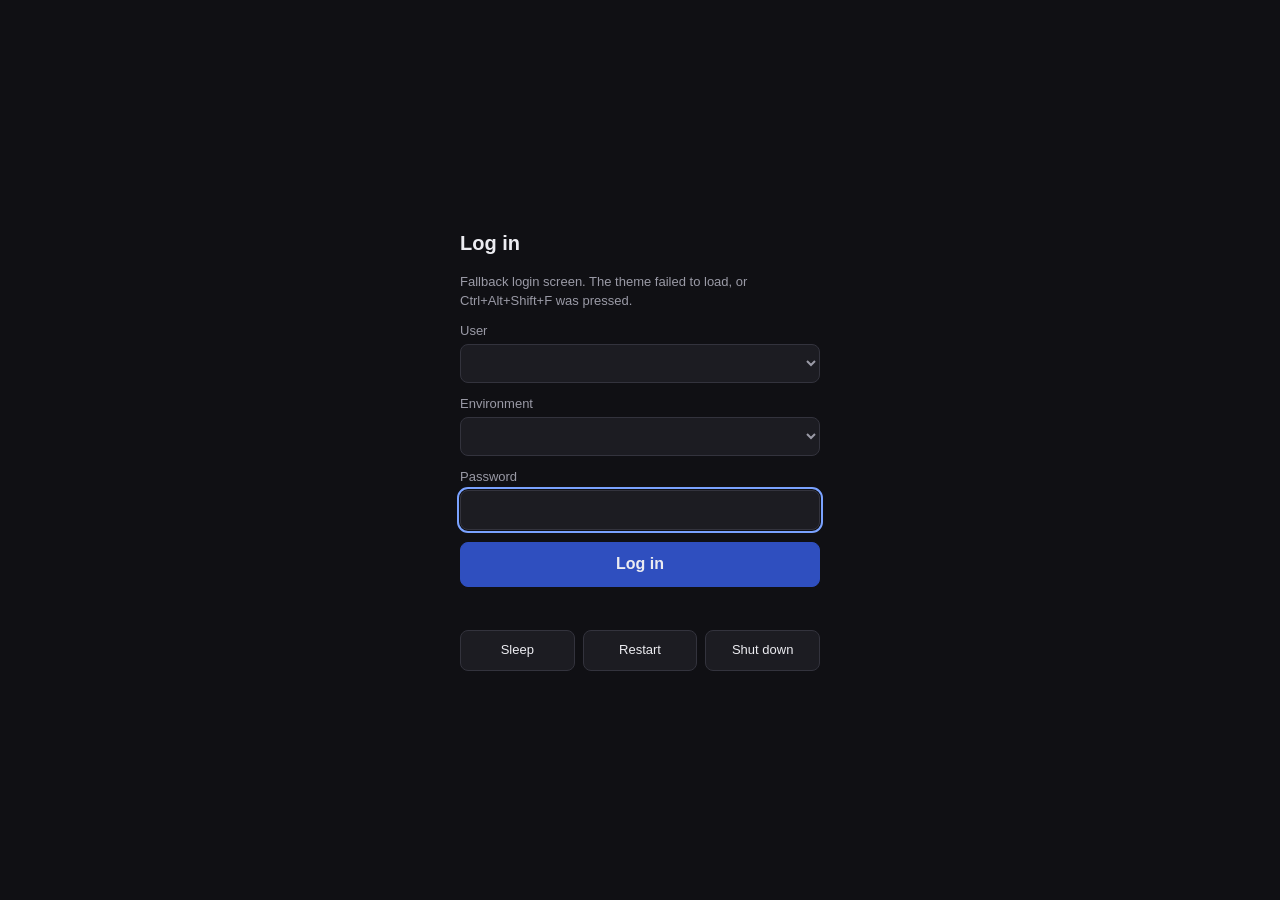
<file: greeter/fallback/index.html>
<!doctype html>
<html lang="en">
<head>
<meta charset="utf-8">
<title>canvasgreet: fallback</title>
<style>
  :root { color-scheme: dark; font: 16px/1.4 "Adwaita Sans", "Open Sans", "Noto Sans CJK JP", sans-serif; }
  html, body { margin: 0; height: 100%; background: #101014; color: #ececf1; }
  body { display: grid; place-items: center; }
  form { width: min(360px, 90vw); display: grid; gap: 12px; }
  h1 { font-size: 20px; font-weight: 600; margin: 0 0 4px; }
  p { margin: 0; color: #9a9aa6; font-size: 13px; }
  label { display: grid; gap: 4px; font-size: 13px; color: #9a9aa6; }
  input, select, button { font: inherit; color: inherit; background: #1c1c22; border: 1px solid #33333d; border-radius: 8px; padding: 10px 12px; }
  input:focus, select:focus, button:focus { outline: 2px solid #7aa2ff; outline-offset: 1px; }
  button[type=submit] { background: #2f4fbf; border-color: #2f4fbf; font-weight: 600; }
  .row { display: flex; gap: 8px; } .row button { flex: 1; font-size: 13px; }
  #msg { min-height: 1.4em; color: #ff9a9a; font-size: 14px; }
</style>
</head>
<body>
<form id="f" autocomplete="off">
  <h1>Log in</h1>
  <p>Fallback login screen. The theme failed to load, or Ctrl+Alt+Shift+F was pressed.</p>
  <label>User <select id="user"></select></label>
  <label>Environment <select id="session"></select></label>
  <label>Password <input id="pw" type="password" autofocus></label>
  <button type="submit">Log in</button>
  <div id="msg" role="status"></div>
  <div class="row">
    <button type="button" data-a="suspend">Sleep</button>
    <button type="button" data-a="reboot">Restart</button>
    <button type="button" data-a="poweroff">Shut down</button>
  </div>
</form>
<script>
(async () => {
  const g = await window.greeterReady;
  const $ = (id) => document.getElementById(id);
  const users = await g.users(), sessions = await g.sessions();
  for (const u of users) $("user").add(new Option(u.realName + " (" + u.name + ")", u.name, false, u.name === g.info.preferredUser));
  for (const s of sessions) $("session").add(new Option(s.name, s.id, false, s.id === g.info.preferredSession));
  let prompt = null;
  g.on("prompt", (p) => { prompt = p; $("msg").textContent = p.message; $("pw").value = ""; $("pw").focus(); });
  g.on("message", (m) => { $("msg").textContent = m.message; });
  $("f").addEventListener("submit", async (e) => {
    e.preventDefault();
    if (prompt) { prompt = null; g.respond($("pw").value); $("pw").value = ""; return; }
    $("msg").textContent = "…";
    const r = await g.login($("user").value, $("pw").value, $("session").value);
    $("msg").textContent = r.ok ? (g.info.demo ? "Demo: login OK" : "Starting…") : r.error;
    if (!r.ok) { $("pw").value = ""; $("pw").focus(); }
  });
  document.querySelectorAll("[data-a]").forEach((b) => b.addEventListener("click", async () => {
    const r = await g.power(b.dataset.a);
    if (!r.ok) $("msg").textContent = r.error;
    else if (r.demo) $("msg").textContent = "Demo: would " + b.dataset.a;
  }));
})();
</script>
</body>
</html>
</file>
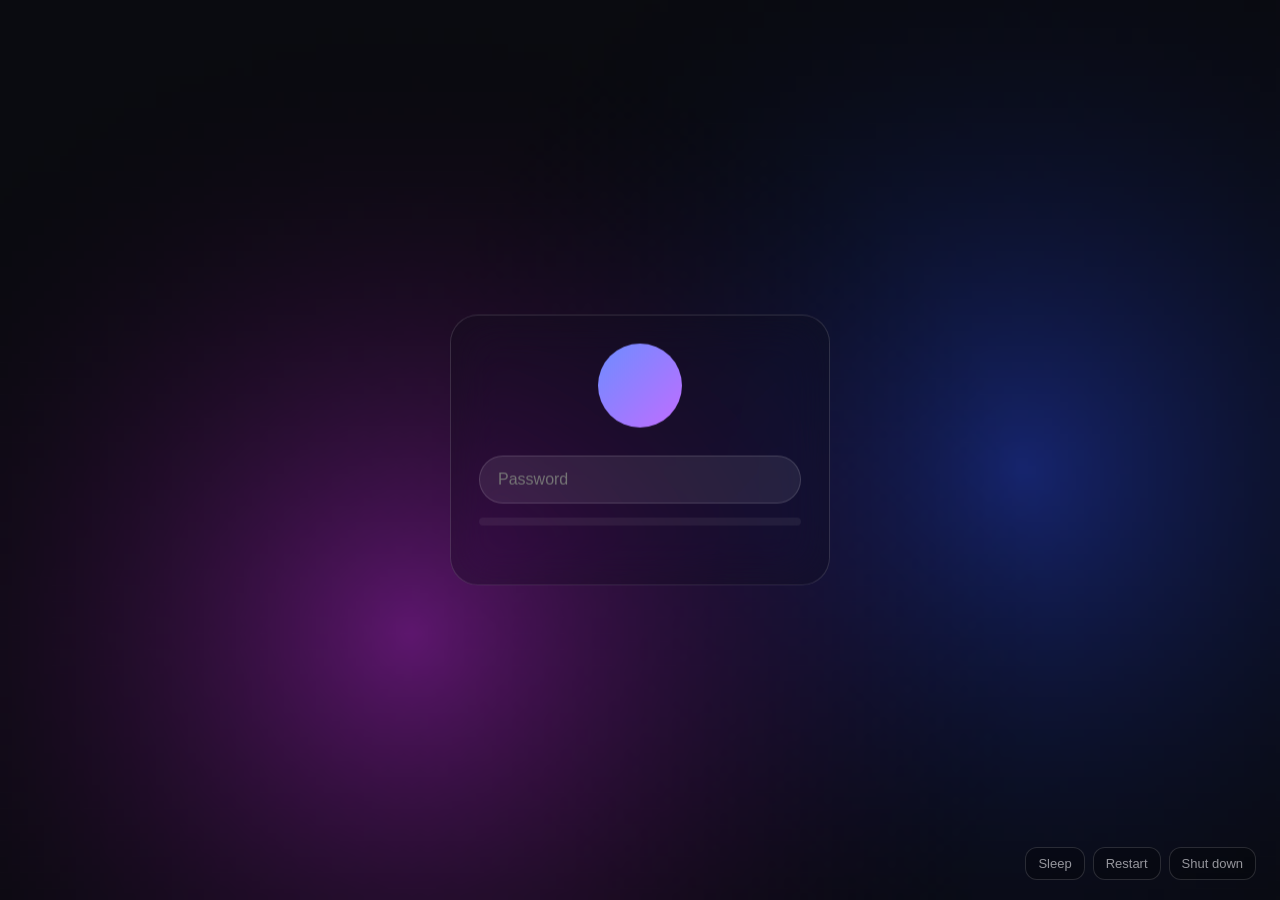
<file: greeter/themes/blank/index.html>
<!doctype html>
<!--
  canvasgreet "blank" theme: a starting point for your own login screen.

  This is an ordinary web page. Edit it freely, add files next to it (CSS, JS, images,
  fonts, audio, a whole Vite/Svelte/React build...). Everything in this folder is served
  at greeter://theme/, so relative links like "style.css" or "img/bg.jpg" just work.

  Preview while you edit (reloads on every save):
      canvasgreet --demo --theme blank          (F12 = devtools, password = "demo")
  Use it at the login screen:
      canvasgreet --use blank

  Rules of the road
  - No network by default: the login screen can't load remote fonts, scripts or images
    (so no theme can ever send a password anywhere). Put assets in this folder instead.
    It can be allowed with allow_network = true in /etc/canvasgreet/config.toml.
  - The greeter can't read your home folder; copy images/audio into this folder.
  - Performance on an iGPU: live `backdrop-filter: blur()` is fine on small cards, but
    avoid it (and CSS `filter`) on full-screen layers that change every frame. A canvas
    drawn at low resolution and stretched by CSS gives a blurred look for free (below).
    Put anything animated full-screen on its own layer with `will-change: transform`.

  The API (see bridge.js for the full list):
      const greeter = await window.greeterReady;
      greeter.info                      { hostname, demo, preferredUser, preferredSession, options, ... }
      await greeter.users()             [{ name, realName, avatar }]
      await greeter.sessions()          [{ id, name, comment }]   <- "environments": COSMIC, Hyprland...
      await greeter.login(user, password, sessionId)   -> { ok } or { ok: false, error }
      await greeter.power("poweroff" | "reboot" | "suspend")
-->
<html lang="en">
<head>
<meta charset="utf-8">
<title>Blank canvas</title>
<style>
  :root {
    --fg: #f4f4f8;
    --muted: rgb(244 244 248 / 0.6);
    --line: rgb(255 255 255 / 0.14);
    --accent: #8fb0ff;
    font-family: "Rubik", "Adwaita Sans", "Open Sans", "Noto Sans CJK JP", sans-serif;
    color-scheme: dark;
  }
  * { box-sizing: border-box; }
  html, body { margin: 0; height: 100%; overflow: hidden; background: #0a0b10; color: var(--fg); }

  /* The canvas: paint whatever you like in draw() below.
     will-change keeps it on its own GPU layer, so redrawing it never forces the rest
     of the page to be repainted. */
  #paint { position: fixed; inset: 0; width: 100%; height: 100%; will-change: transform; }

  .card {
    position: fixed; left: 50%; top: 50%; transform: translate(-50%, -50%);
    width: min(380px, 90vw); padding: 28px; border-radius: 28px;
    background: rgb(16 16 24 / 0.4); border: 1px solid var(--line);
    backdrop-filter: blur(24px) saturate(140%);          /* the "glass" look */
    display: grid; gap: 14px; text-align: center;
  }
  .avatar { width: 84px; height: 84px; margin: 0 auto; border-radius: 50%; display: grid; place-items: center;
    font-size: 34px; font-weight: 600; background: linear-gradient(135deg, #6d8dff, #c06dff) center / cover; }
  .name { font-size: 20px; font-weight: 600; }
  input { height: 48px; border-radius: 24px; padding: 0 18px; font: inherit; color: inherit; outline: none;
    background: rgb(255 255 255 / 0.08); border: 1px solid var(--line); }
  input:focus { border-color: var(--accent); }

  /* "Choose environment": one button per session (COSMIC, Hyprland, ...) */
  .envs { display: flex; gap: 6px; padding: 4px; border-radius: 16px; background: rgb(255 255 255 / 0.06); }
  .envs button { flex: 1; height: 36px; border: 0; border-radius: 12px; background: transparent; color: var(--muted);
    font: inherit; font-size: 14px; cursor: pointer; }
  .envs button[aria-pressed="true"] { background: rgb(255 255 255 / 0.16); color: var(--fg); }

  #msg { min-height: 1.3em; font-size: 13px; color: var(--muted); }
  #msg.error { color: #ff9e9e; }
  .power { position: fixed; right: 24px; bottom: 20px; display: flex; gap: 8px; }
  .power button { border: 1px solid var(--line); background: rgb(0 0 0 / 0.25); color: var(--muted); border-radius: 12px;
    padding: 8px 12px; font: inherit; font-size: 13px; cursor: pointer; }
</style>
</head>
<body>
  <canvas id="paint"></canvas>

  <form class="card" id="form" autocomplete="off">
    <div class="avatar" id="avatar"></div>
    <div class="name" id="name"></div>
    <input id="password" type="password" placeholder="Password" aria-label="Password">
    <div class="envs" id="envs" role="group" aria-label="Environment"></div>
    <div id="msg" role="status"></div>
  </form>

  <div class="power">
    <button data-power="suspend">Sleep</button>
    <button data-power="reboot">Restart</button>
    <button data-power="poweroff">Shut down</button>
  </div>

<script>
// ---------------------------------------------------------------------------
// 1. The canvas. Drawn at 1/8 resolution and stretched: soft, cheap, iGPU-friendly.
//    Replace draw() with anything: particles, shaders (WebGL works), images...
// ---------------------------------------------------------------------------
const canvas = document.getElementById("paint");
const ctx = canvas.getContext("2d");
const SCALE = 1 / 8;
function resize() {
  canvas.width = Math.ceil(innerWidth * SCALE);
  canvas.height = Math.ceil(innerHeight * SCALE);
}
addEventListener("resize", resize);
resize();

function draw(t) {
  const w = canvas.width, h = canvas.height;
  ctx.fillStyle = "#0a0b10";
  ctx.fillRect(0, 0, w, h);
  // two slow colour blobs; delete these and paint your own
  for (const [hue, phase] of [[230, 0], [290, 2.1]]) {
    const x = w * (0.5 + 0.3 * Math.cos(t / 9000 + phase));
    const y = h * (0.5 + 0.25 * Math.sin(t / 11000 + phase));
    const g = ctx.createRadialGradient(x, y, 0, x, y, Math.max(w, h) * 0.5);
    g.addColorStop(0, `hsl(${hue} 70% 40% / 0.6)`);
    g.addColorStop(1, "transparent");
    ctx.fillStyle = g;
    ctx.fillRect(0, 0, w, h);
  }
  requestAnimationFrame(draw);
}
requestAnimationFrame(draw);

// ---------------------------------------------------------------------------
// 2. The login form.
// ---------------------------------------------------------------------------
(async () => {
  const greeter = await window.greeterReady;
  const $ = (id) => document.getElementById(id);

  const users = await greeter.users();
  const user = users.find((u) => u.name === greeter.info.preferredUser) || users[0];
  $("name").textContent = user ? user.realName : "No users";
  if (user && user.avatar) $("avatar").style.backgroundImage = `url("${user.avatar}")`;
  else if (user) $("avatar").textContent = user.realName.charAt(0).toUpperCase();

  // Environments: COSMIC, Hyprland, ... (from /usr/share/wayland-sessions)
  const sessions = await greeter.sessions();
  let session = greeter.info.preferredSession;
  for (const s of sessions) {
    const b = document.createElement("button");
    b.type = "button";
    b.textContent = s.name;
    b.title = s.comment;
    b.setAttribute("aria-pressed", String(s.id === session));
    b.addEventListener("click", () => {
      session = s.id;
      for (const other of $("envs").children) other.setAttribute("aria-pressed", String(other === b));
      $("password").focus();
    });
    $("envs").append(b);
  }

  $("form").addEventListener("submit", async (e) => {
    e.preventDefault();
    $("msg").className = "";
    $("msg").textContent = "…";
    const result = await greeter.login(user.name, $("password").value, session);
    $("password").value = "";
    if (result.ok) {
      $("msg").textContent = greeter.info.demo ? "Demo: password accepted" : "Starting…";
    } else {
      $("msg").className = "error";
      $("msg").textContent = result.error;
    }
  });

  // Real actions outside --demo. { ok: false, error } if systemd/polkit refuses.
  for (const b of document.querySelectorAll("[data-power]")) {
    b.addEventListener("click", async () => {
      const r = await greeter.power(b.dataset.power);
      if (r.demo) $("msg").textContent = `Demo: would ${b.dataset.power} now`;
      else if (!r.ok) { $("msg").className = "error"; $("msg").textContent = r.error; }
    });
  }
  $("password").focus();
})();
</script>
</body>
</html>
</file>
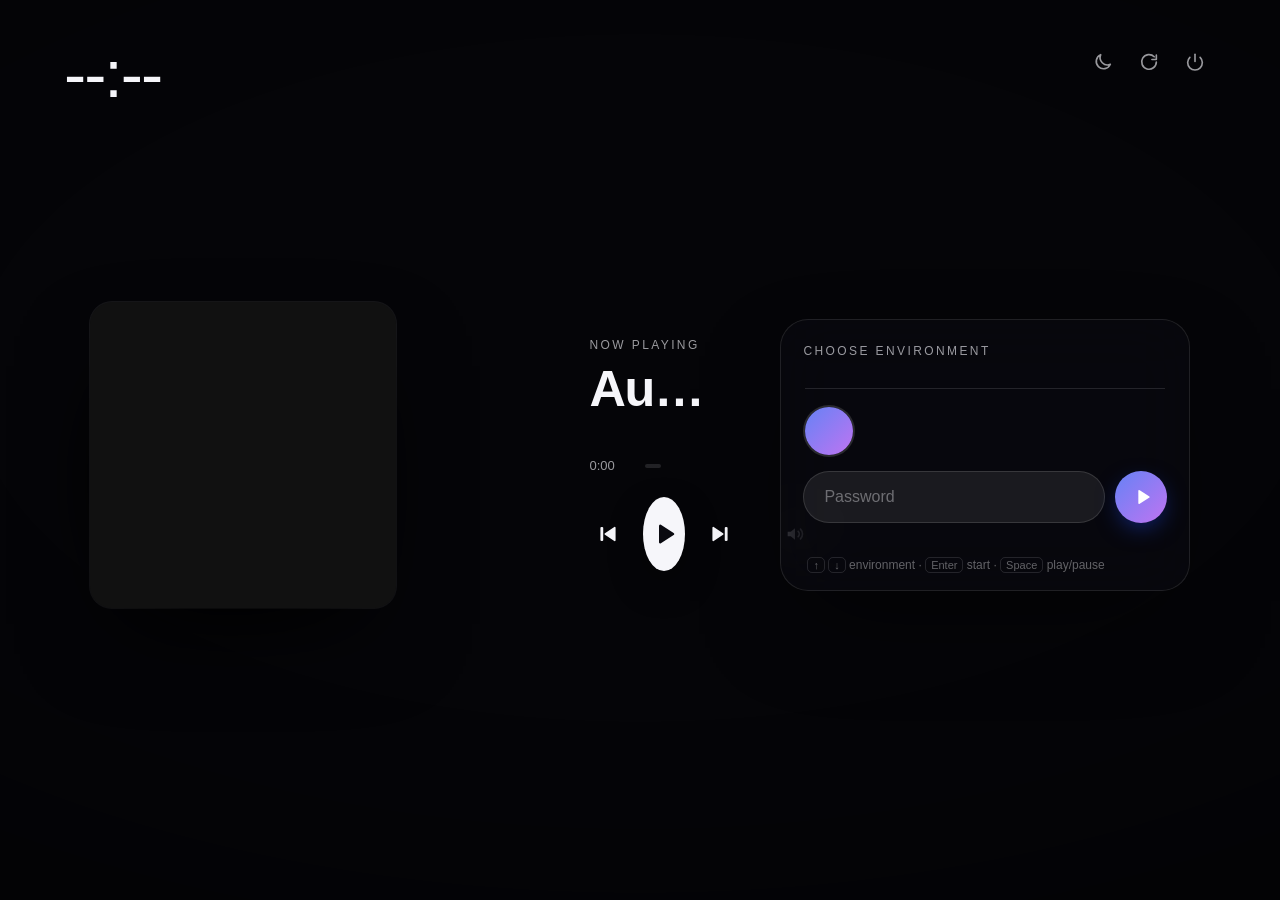
<file: greeter/themes/music/index.html>
<!doctype html>
<html lang="en">
<head>
<meta charset="utf-8">
<title>Now Playing</title>
<link rel="stylesheet" href="style.css">
</head>
<body>
  <canvas id="ambient" aria-hidden="true"></canvas>
  <div class="vignette" aria-hidden="true"></div>
  <div class="grain" aria-hidden="true"></div>
  <canvas id="viz" aria-hidden="true"></canvas>

  <header class="top">
    <div class="clock">
      <div id="time">--:--</div>
      <div id="date"></div>
    </div>
    <div class="system">
      <span id="host"></span>
      <button class="icon" data-power="suspend" data-tip="Click again to sleep" aria-label="Sleep">
        <svg viewBox="0 0 24 24" class="stroke"><path d="M20 14.5A8 8 0 0 1 9.5 4a8 8 0 1 0 10.5 10.5z"/></svg>
      </button>
      <button class="icon" data-power="reboot" data-tip="Click again to restart" aria-label="Restart">
        <svg viewBox="0 0 24 24" class="stroke"><path d="M20 12a8 8 0 1 1-2.3-5.7"/><path d="M20 4.5v4.8h-4.8"/></svg>
      </button>
      <button class="icon" data-power="poweroff" data-tip="Click again to shut down" aria-label="Shut down">
        <svg viewBox="0 0 24 24" class="stroke"><path d="M12 3.5v8"/><path d="M6.4 7a8 8 0 1 0 11.2 0"/></svg>
      </button>
    </div>
  </header>

  <main class="stage">
    <section class="player" aria-label="Music player">
      <div class="art-wrap">
        <div class="vinyl" aria-hidden="true"><div class="disc"></div><div class="sheen"></div></div>
        <div class="art"><canvas id="cover"></canvas><img id="coverImg" alt="" hidden></div>
      </div>
      <div class="meta">
        <div class="eyebrow">Now playing</div>
        <h1 id="title">Aurora</h1>
        <div id="artist"></div>
        <div class="progress">
          <span id="elapsed">0:00</span>
          <input id="seek" type="range" min="0" max="1000" value="0" aria-label="Seek">
          <span id="duration"></span>
        </div>
        <div class="transport">
          <button class="icon" id="prev" aria-label="Previous track">
            <svg viewBox="0 0 24 24" fill="currentColor"><path d="M19 6.2v11.6a.8.8 0 0 1-1.2.7l-8.6-5.8a.8.8 0 0 1 0-1.4l8.6-5.8a.8.8 0 0 1 1.2.7z"/><rect x="5" y="5.5" width="2.6" height="13" rx="1"/></svg>
          </button>
          <button class="play" id="play" aria-label="Play or pause">
            <svg class="i-play" viewBox="0 0 24 24" fill="currentColor"><path d="M8 5.5v13a1 1 0 0 0 1.5.86l10.2-6.5a1 1 0 0 0 0-1.72L9.5 4.64A1 1 0 0 0 8 5.5z"/></svg>
            <svg class="i-pause" viewBox="0 0 24 24" fill="currentColor"><rect x="6" y="5" width="4.2" height="14" rx="1.3"/><rect x="13.8" y="5" width="4.2" height="14" rx="1.3"/></svg>
          </button>
          <button class="icon" id="next" aria-label="Next track">
            <svg viewBox="0 0 24 24" fill="currentColor"><path d="M5 6.2v11.6a.8.8 0 0 0 1.2.7l8.6-5.8a.8.8 0 0 0 0-1.4L6.2 5.5a.8.8 0 0 0-1.2.7z"/><rect x="16.4" y="5.5" width="2.6" height="13" rx="1"/></svg>
          </button>
          <label class="volume">
            <svg viewBox="0 0 24 24"><path d="M4 9.5h3.4L12 5.6v12.8l-4.6-3.9H4z" fill="currentColor"/><path class="stroke" d="M15.5 9.2a4 4 0 0 1 0 5.6M18 6.7a7.5 7.5 0 0 1 0 10.6"/></svg>
            <input id="volume" type="range" min="0" max="100" value="60" aria-label="Volume">
          </label>
        </div>
      </div>
    </section>

    <aside class="queue" id="card" aria-label="Log in">
      <div class="eyebrow">Choose environment</div>
      <ol class="envs" id="envs" role="listbox" aria-label="Environment"></ol>
      <div class="divider"></div>
      <div class="user">
        <div class="avatar" id="avatar"></div>
        <div class="who">
          <div id="realName"></div>
          <button class="link" id="switchUser" hidden>Switch user</button>
        </div>
      </div>
      <form id="login" autocomplete="off">
        <input id="password" type="password" placeholder="Password" aria-label="Password" spellcheck="false">
        <button class="go" type="submit" id="go" aria-label="Log in">
          <svg viewBox="0 0 24 24" fill="currentColor"><path d="M8 5.5v13a1 1 0 0 0 1.5.86l10.2-6.5a1 1 0 0 0 0-1.72L9.5 4.64A1 1 0 0 0 8 5.5z"/></svg>
        </button>
      </form>
      <div class="status" id="status" role="status"></div>
      <div class="hint"><kbd>↑</kbd> <kbd>↓</kbd> environment · <kbd>Enter</kbd> start · <kbd>Space</kbd> play/pause<span class="caps-badge">CAPS LOCK</span></div>
    </aside>
  </main>

  <div class="demo-badge">DEMO MODE · PASSWORD "demo"</div>
  <audio id="audio" preload="auto"></audio>
  <script src="player.js"></script>
  <script src="app.js"></script>
</body>
</html>
</file>
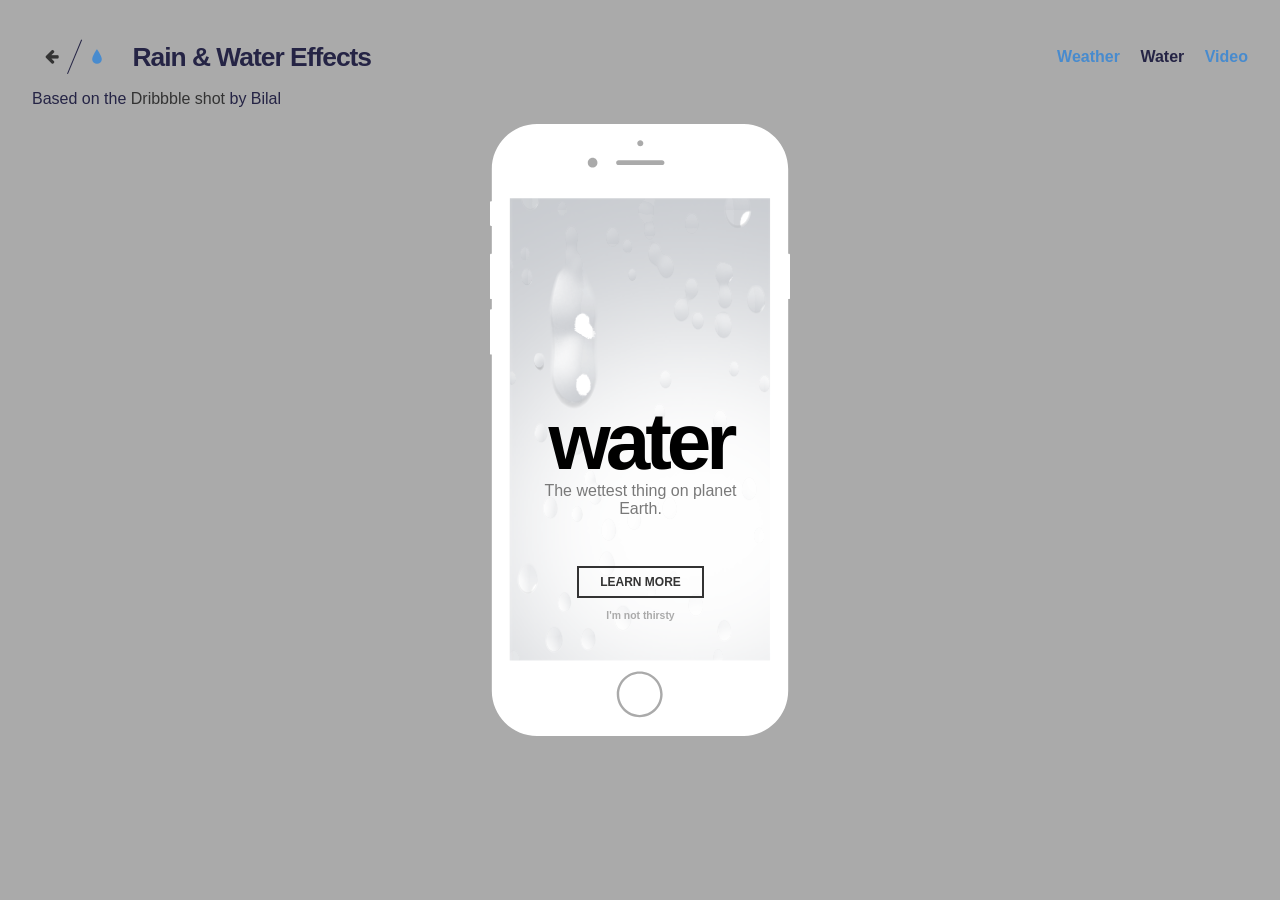
<file: assets/wallpaper/rainy-city/index2.html>
<!DOCTYPE html>
<html lang="en" class="no-js">

<head>
	<meta charset="UTF-8" />
	<meta http-equiv="X-UA-Compatible" content="IE=edge">
	<meta name="viewport" content="width=device-width, initial-scale=1">
	<title>Rain Effect Experiments | Demo 2 | Codrops</title>
	<meta name="description" content="Some WebGL experiments with raindrop effects" />
	<meta name="keywords" content="webgl, raindrops, effect, rain, web, video, background" />
	<meta name="author" content="Lucas Bebber for Codrops" />
	<link rel="shortcut icon" href="favicon.ico">
	<link rel="stylesheet" type="text/css" href="css/normalize.css" />
	<link rel="stylesheet" type="text/css" href="css/demo.css" />
	<link rel="stylesheet" type="text/css" href="css/style2.css" />
	<!--[if IE]>
		<script src="http://html5shiv.googlecode.com/svn/trunk/html5.js"></script>
		<![endif]-->
</head>

<body class="demo-2">
	<div class="container">
		<header class="codrops-header">
			<div class="codrops-links">
				<a class="codrops-icon codrops-icon--prev" href="http://tympanus.net/Development/CardStackEffects/" title="Previous Demo"><span>Previous Demo</span></a>
				<a class="codrops-icon codrops-icon--drop" href="http://tympanus.net/codrops/?p=25417" title="Back to the article"><span>Back to the Codrops article</span></a>
			</div>
			<h1>Rain &amp; Water Effects</h1>
			<nav class="codrops-demos">
				<a href="index.html">Weather</a>
				<a class="current-demo" href="index2.html">Water</a>
				<a href="index3.html">Video</a>
			</nav>
			<p class="info">Based on the <a href="https://dribbble.com/shots/2257687-Water-introduction-mobile-Experiment">Dribbble shot</a> by Bilal</p>
		</header>
		<div class="content">
			<img class="device" src="img/iphone.svg" alt="iPhone" />
			<div class="app">
				<canvas id="container" width="261" height="463" style="position:absolute;top:0;left:0;width:100%;height:100%"></canvas>
				<div class="app-content">
					<button class="app__button-menu"><i class="fa fa-navicon"></i></button>
					<h2 class="app__title">water</h2>
					<p class="app__info">The wettest thing on planet Earth.</p>
					<button class="app__button">Learn more</button>
					<p class="app__info app__info--small">I'm not thirsty</p>
				</div>
			</div>
		</div>
		<p class="nosupport">Sorry, but your browser does not support WebGL!</p>
	</div>
	<!-- /container -->
	<script src="js/index2.min.js"></script>
</body>

</html>
</file>
<file: greeter/themes/music/style.css>
/* "music" theme for canvasgreet. Colours follow the current track: player.js
   sets --h1/--h2/--h3 (hues) and the registered properties animate between them. */
@property --h1 { syntax: "<number>"; inherits: true; initial-value: 228; }
@property --h2 { syntax: "<number>"; inherits: true; initial-value: 276; }
@property --h3 { syntax: "<number>"; inherits: true; initial-value: 158; }

:root {
  --c1: hsl(var(--h1) 88% 68%);
  --c2: hsl(var(--h2) 82% 70%);
  --fg: #f6f6fa;
  --muted: rgb(246 246 250 / 0.62);
  --dim: rgb(246 246 250 / 0.38);
  --faint: rgb(246 246 250 / 0.12);
  --glass: rgb(12 12 20 / 0.42);
  --art: clamp(220px, 34vh, 470px);
  transition: --h1 1.6s ease, --h2 1.6s ease, --h3 1.6s ease;
  font-family: "Rubik", "Readex Pro", "Adwaita Sans", "Open Sans", "Noto Sans CJK JP", sans-serif;
  color-scheme: dark;
}

* { box-sizing: border-box; }
/* Background on <html> only: a body background would paint over the z-index:-1..-3 layers below. */
html { background: #050508; }
html, body { margin: 0; height: 100%; overflow: hidden; color: var(--fg); }
body { -webkit-font-smoothing: antialiased; user-select: none; cursor: default; }
button { font: inherit; color: inherit; }
svg { width: 22px; height: 22px; display: block; }
.stroke { fill: none; stroke: currentColor; stroke-width: 1.8; stroke-linecap: round; stroke-linejoin: round; }

/* ---------- backdrop ----------
   Full-screen layers are kept on their own GPU layers (will-change) so a redraw of one
   never forces a repaint of the others. Measured: the whole theme holds 60 fps at
   3440x1440 on a Radeon 610M iGPU (full screen, as the greeter runs). */
#ambient, .vignette, .grain, #viz { will-change: transform; }
#ambient { position: fixed; inset: 0; width: 100vw; height: 100vh; z-index: -3; }
.vignette { position: fixed; inset: 0; z-index: -2; pointer-events: none;
  background: radial-gradient(130% 95% at 50% 42%, transparent 40%, rgb(0 0 0 / 0.6)); }
.grain { position: fixed; inset: 0; z-index: -1; pointer-events: none; opacity: 0.06; background-image: var(--noise); }
#viz { position: fixed; left: 0; bottom: 0; width: 100%; height: 19vh; pointer-events: none; z-index: 0;
  -webkit-mask-image: linear-gradient(to top, #000 25%, transparent); mask-image: linear-gradient(to top, #000 25%, transparent); }

/* ---------- top bar ---------- */
.top { position: fixed; inset: 0 0 auto 0; display: flex; justify-content: space-between; align-items: flex-start;
  padding: 4.5vh 5vw; z-index: 2; }
#time { font-size: clamp(42px, 7.4vh, 104px); font-weight: 300; letter-spacing: -0.03em; line-height: 1;
  font-variant-numeric: tabular-nums; }
#date { margin-top: 0.8vh; color: var(--muted); font-size: clamp(14px, 1.9vh, 22px); }
.system { display: flex; align-items: center; gap: 4px; }
#host { color: var(--dim); margin-right: 12px; font-size: 13px; letter-spacing: 0.08em; text-transform: lowercase; }
.icon { width: 42px; height: 42px; border-radius: 50%; border: 0; background: transparent; color: var(--muted);
  display: grid; place-items: center; cursor: pointer; transition: background 0.2s, color 0.2s; position: relative; }
.icon:hover, .icon:focus-visible { background: var(--faint); color: var(--fg); outline: none; }
.icon.armed { background: rgb(255 110 110 / 0.22); color: #ffb3b3; }
.icon[data-tip]::after { content: attr(data-tip); position: absolute; top: 48px; right: 0; white-space: nowrap; font-size: 12px;
  color: var(--fg); background: rgb(0 0 0 / 0.55); padding: 4px 9px; border-radius: 8px; opacity: 0; transition: opacity 0.2s; pointer-events: none; }
.icon.armed[data-tip]::after { opacity: 1; }

/* ---------- stage ---------- */
.stage { position: fixed; inset: 0; z-index: 1; display: grid; grid-template-columns: minmax(0, 1fr) minmax(340px, 410px);
  align-items: center; gap: 5vw; padding: 9vh 7vw 8vh; }
.player { display: flex; align-items: center; gap: calc(var(--art) * 0.55 + 2vw); min-width: 0; }

.art-wrap { position: relative; width: var(--art); height: var(--art); flex: none; }
.art { position: absolute; inset: 0; z-index: 1; border-radius: 22px; overflow: hidden; background: #111;
  box-shadow: 0 40px 90px -24px rgb(0 0 0 / 0.75), 0 0 0 1px rgb(255 255 255 / 0.07); }
.art canvas, .art img { position: absolute; inset: 0; width: 100%; height: 100%; object-fit: cover; }
.art img[hidden] { display: none; }

.vinyl { position: absolute; top: 4%; left: 0; width: 92%; height: 92%; border-radius: 50%;
  transition: transform 1s cubic-bezier(0.2, 0.8, 0.2, 1); box-shadow: 0 24px 60px rgb(0 0 0 / 0.6); }
body.playing .vinyl { transform: translateX(52%); }
.disc { position: absolute; inset: 0; border-radius: 50%;
  background:
    radial-gradient(circle, #0c0c10 0 2.2%, transparent 2.4%),
    radial-gradient(circle, transparent 0 15%, #0b0b0f 15.4% 17%, transparent 17.2%),
    radial-gradient(circle, var(--c2) 0 15%, transparent 15.2%),
    repeating-radial-gradient(circle, #131318 0 1.6px, #1c1c22 1.6px 3px);
  animation: spin 3.2s linear infinite; animation-play-state: paused; }
.disc::after { content: ""; position: absolute; left: 50%; top: 38%; width: 4%; height: 4%; border-radius: 50%; background: rgb(255 255 255 / 0.7); }
body.playing .disc { animation-play-state: running; }
.sheen { position: absolute; inset: 0; border-radius: 50%; pointer-events: none;
  background: conic-gradient(from 20deg, transparent 0 10%, rgb(255 255 255 / 0.08) 14%, transparent 20% 60%, rgb(255 255 255 / 0.06) 64%, transparent 70%); }
@keyframes spin { to { transform: rotate(360deg); } }

.meta { min-width: 0; max-width: 680px; }
.eyebrow { text-transform: uppercase; letter-spacing: 0.2em; font-size: 12px; font-weight: 500; color: var(--muted); }
#title { font-size: clamp(34px, 5.6vh, 76px); font-weight: 600; margin: 1.2vh 0 0.5vh; letter-spacing: -0.025em; line-height: 1.05;
  white-space: nowrap; overflow: hidden; text-overflow: ellipsis; }
#artist { font-size: clamp(16px, 2.2vh, 26px); color: var(--muted); white-space: nowrap; overflow: hidden; text-overflow: ellipsis; }

.progress { display: grid; grid-template-columns: 3.2em 1fr 3.2em; align-items: center; gap: 14px; margin-top: 4.2vh;
  font-size: 13px; color: var(--muted); font-variant-numeric: tabular-nums; }
.progress span:last-child { text-align: right; }
.live { color: var(--c1); font-weight: 600; letter-spacing: 0.12em; font-size: 11px; }

input[type="range"] { -webkit-appearance: none; appearance: none; width: 100%; height: 4px; margin: 0; border-radius: 2px; cursor: pointer;
  background: linear-gradient(to right, var(--fg) var(--p, 0%), var(--faint) var(--p, 0%)); outline: none; }
input[type="range"]::-webkit-slider-thumb { -webkit-appearance: none; width: 14px; height: 14px; border-radius: 50%; background: var(--fg);
  opacity: 0; transition: opacity 0.2s; box-shadow: 0 2px 8px rgb(0 0 0 / 0.4); }
input[type="range"]:hover::-webkit-slider-thumb, input[type="range"]:focus-visible::-webkit-slider-thumb { opacity: 1; }
input[type="range"]:disabled { cursor: default; }

.transport { display: flex; align-items: center; gap: 16px; margin-top: 2.6vh; }
.transport .icon { width: 48px; height: 48px; color: var(--fg); }
.transport .icon svg { width: 26px; height: 26px; }
.play { width: 74px; height: 74px; border-radius: 50%; border: 0; background: var(--fg); color: #0a0a10; display: grid; place-items: center;
  cursor: pointer; box-shadow: 0 14px 34px rgb(0 0 0 / 0.35); transition: transform 0.15s; }
.play:active { transform: scale(0.94); }
.play svg { width: 30px; height: 30px; }
.play .i-pause, body.playing .play .i-play { display: none; }
body.playing .play .i-pause { display: block; }
.volume { display: flex; align-items: center; gap: 10px; margin-left: 2.2vw; width: 170px; color: var(--muted); }
.volume svg { flex: none; }

/* ---------- queue / login card ---------- */
.queue { position: relative; background: var(--glass); -webkit-backdrop-filter: blur(30px) saturate(150%); backdrop-filter: blur(30px) saturate(150%);
  border: 1px solid rgb(255 255 255 / 0.1); border-radius: 28px; padding: 24px 22px 18px; box-shadow: 0 40px 100px -30px rgb(0 0 0 / 0.65); }
.envs { list-style: none; margin: 12px 0 0; padding: 0; display: grid; gap: 4px; }
.env { display: grid; grid-template-columns: 26px 38px minmax(0, 1fr); align-items: center; gap: 12px; padding: 10px 12px;
  border-radius: 16px; cursor: pointer; transition: background 0.2s; }
.env:hover { background: rgb(255 255 255 / 0.05); }
.env[aria-selected="true"] { background: rgb(255 255 255 / 0.11); }
.env .n { color: var(--dim); font-size: 13px; text-align: center; font-variant-numeric: tabular-nums; }
.env .eq { display: none; gap: 2px; height: 14px; align-items: flex-end; justify-content: center; }
.env[aria-selected="true"] .n { display: none; }
.env[aria-selected="true"] .eq { display: flex; }
.eq i { width: 3px; height: 40%; border-radius: 1px; background: var(--c1); animation: eq 0.9s ease-in-out infinite; animation-play-state: paused; }
.eq i:nth-child(2) { animation-delay: -0.3s; height: 80%; }
.eq i:nth-child(3) { animation-delay: -0.6s; height: 55%; }
body.playing .eq i { animation-play-state: running; }
@keyframes eq { 0%, 100% { height: 25%; } 50% { height: 100%; } }
.env .ico { width: 38px; height: 38px; border-radius: 11px; display: grid; place-items: center;
  background: linear-gradient(135deg, hsl(var(--h1) 55% 46% / 0.55), hsl(var(--h2) 55% 40% / 0.55)); }
.env .name { font-weight: 500; font-size: 15px; }
.env .desc { color: var(--muted); font-size: 12.5px; white-space: nowrap; overflow: hidden; text-overflow: ellipsis; }

.divider { height: 1px; background: var(--faint); margin: 18px 2px; }
.user { display: flex; align-items: center; gap: 14px; padding: 0 2px; }
.avatar { width: 48px; height: 48px; flex: none; border-radius: 50%; display: grid; place-items: center; font-weight: 600; font-size: 20px;
  background: linear-gradient(135deg, var(--c1), var(--c2)) center / cover; box-shadow: 0 0 0 2px rgb(255 255 255 / 0.14); color: #fff; }
.who { min-width: 0; }
#realName { font-weight: 600; font-size: 16px; white-space: nowrap; overflow: hidden; text-overflow: ellipsis; }
.link { background: none; border: 0; padding: 0; color: var(--muted); font-size: 12.5px; cursor: pointer; }
.link:hover { color: var(--fg); }

form { margin-top: 16px; display: flex; gap: 10px; }
#password { flex: 1; min-width: 0; height: 52px; border-radius: 26px; padding: 0 20px; font: inherit; font-size: 16px; color: var(--fg);
  background: rgb(255 255 255 / 0.08); border: 1px solid rgb(255 255 255 / 0.12); outline: none; transition: border-color 0.2s, background 0.2s; }
#password::placeholder { color: var(--dim); }
#password:focus { border-color: var(--c1); background: rgb(255 255 255 / 0.11); }
.go { width: 52px; height: 52px; flex: none; border-radius: 50%; border: 0; cursor: pointer; color: #fff; display: grid; place-items: center;
  background: linear-gradient(135deg, var(--c1), var(--c2)); box-shadow: 0 8px 24px -6px hsl(var(--h1) 80% 50% / 0.6); transition: transform 0.15s; }
.go:active { transform: scale(0.93); }
.go svg { width: 22px; height: 22px; margin-left: 2px; }
.status { min-height: 19px; margin: 12px 4px 0; font-size: 13px; color: var(--muted); }
.status.error { color: #ff9e9e; }
.status.ok { color: #a6f5c8; }
.hint { margin: 4px 4px 0; font-size: 12px; color: var(--dim); }
kbd { font: inherit; font-size: 11px; padding: 1px 5px; border-radius: 5px; border: 1px solid var(--faint); }
.caps-badge { display: none; float: right; font-size: 10.5px; font-weight: 600; letter-spacing: 0.1em; color: #ffd28a; }
.caps .caps-badge { display: inline; }
.shake { animation: shake 0.42s; }
@keyframes shake { 15%, 85% { transform: translateX(-3px); } 30%, 70% { transform: translateX(7px); } 45% { transform: translateX(-9px); } 60% { transform: translateX(9px); } }

.demo-badge { position: fixed; right: 18px; bottom: 14px; z-index: 3; font-size: 11px; letter-spacing: 0.12em; color: var(--dim); display: none; }
body.demo .demo-badge { display: block; }

/* ---------- leaving (after a successful login) ---------- */
.stage, .top, #viz { transition: opacity 0.45s ease, transform 0.45s ease; }
body.leaving .stage, body.leaving .top, body.leaving #viz { opacity: 0; transform: scale(0.985); }

/* ---------- narrow screens ---------- */
@media (max-width: 1100px) {
  :root { --art: clamp(160px, 24vh, 300px); }
  .stage { grid-template-columns: 1fr; justify-items: center; align-content: center; gap: 4vh; }
  .player { gap: 2vw; }
  body.playing .vinyl { transform: translateX(30%); }
  .queue { width: min(410px, 100%); }
}
</file>
<file: assets/wallpaper/rainy-city/css/demo.css>
@font-face {
	font-weight: normal;
	font-style: normal;
	font-family: 'codropsicons';
	src: url('../fonts/codropsicons/codropsicons.eot');
	src: url('../fonts/codropsicons/codropsicons.eot?#iefix') format('embedded-opentype'), url('../fonts/codropsicons/codropsicons.woff') format('woff'), url('../fonts/codropsicons/codropsicons.ttf') format('truetype'), url('../fonts/codropsicons/codropsicons.svg#codropsicons') format('svg');
}

*,
*:after,
*:before {
	-webkit-box-sizing: border-box;
	box-sizing: border-box;
}

.clearfix:before,
.clearfix:after {
	display: table;
	content: '';
}

.clearfix:after {
	clear: both;
}

body {
	font-family: "Avenir Next", Avenir, 'Helvetica Neue', 'Lato', 'Segoe UI', Helvetica, Arial, sans-serif;
	color: #252445;
	background: #aaa;
	-webkit-font-smoothing: antialiased;
	-moz-osx-font-smoothing: grayscale;
}

a {
	outline: none;
	color: #fff;
	text-decoration: none;
}

a:hover,
a:focus {
	color: #252445;
}

.demo-2 a {
	color: #333;
}

.demo-2 a:hover,
.demo-2 a:focus {
	color: #444C75;
}


/* Header */

.codrops-header {
	padding: 2.5em 2em 0;
	position: relative;
	width: 100%;
	top: 0;
	left: 0;
	z-index: 100;
	display: -webkit-flex;
	display: flex;
	-webkit-align-items: center;
	align-items: center;
	-webkit-justify-content: space-between;
	justify-content: space-between;
	-webkit-flex-wrap: wrap;
	flex-wrap: wrap;
}

.demo-1 .codrops-header {
	position: absolute;
}

.codrops-header h1 {
	margin: 0 auto 0 0;
	letter-spacing: -1px;
	font-weight: bold;
	font-size: 1.65em;
	line-height: 1;
	display: inline-block;
}

.info {
	width: 100%;
}


/* Top Navigation Style */

.codrops-links {
	position: relative;
	display: inline-block;
	text-align: center;
	white-space: nowrap;
	margin: 0 1em 0 0;
}

.codrops-links::after {
	position: absolute;
	top: 50%;
	left: 50%;
	width: 1px;
	height: 110%;
	background: #252445;
	content: '';
	-webkit-transform: translateY(-50%) rotate3d(0, 0, 1, 22.5deg);
	transform: translateY(-50%) rotate3d(0, 0, 1, 22.5deg);
}

.codrops-icon {
	display: inline-block;
	margin: 0.5em;
	padding: 0em 0;
	width: 1.5em;
	text-decoration: none;
}

.codrops-icon span {
	display: none;
}

.codrops-icon:before {
	margin: 0 5px;
	text-transform: none;
	font-weight: normal;
	font-style: normal;
	font-variant: normal;
	font-family: 'codropsicons';
	line-height: 1;
	speak: none;
	-webkit-font-smoothing: antialiased;
}

.codrops-icon--drop:before {
	content: "\e001";
	color: #488bce;
}

.codrops-icon--prev:before {
	content: "\e004";
}


/* Demo links */

.codrops-demos a {
	display: inline-block;
	font-weight: bold;
	color: #488bce;
}

.codrops-demos a:not(:last-child) {
	margin-right: 1em;
}

.codrops-demos a.current-demo {
	color: #252445;
}

.image-preload {
	position: absolute;
	left: -9999px;
}

.nosupport {
	display: none;
	margin: 0 auto;
	font-size: 1.25em;
	padding: 1em;
	position: fixed;
	bottom: 0;
	width: 100vw;
	text-align: center;
	background: #a74e71;
	z-index: 1000;
}

.no-webgl .nosupport {
	display: block;
}

@media screen and (max-width: 50em) {
	.codrops-header {
		padding: 1.5em;
		text-align: center;
		display: block;
		font-size: 0.75em;
	}
	.codrops-links {
		display: block;
		margin: 0 0 1em;
	}
	.codrops-demos {
		width: 100%;
		font-size: 120%;
		margin: 1em 0 0 0;
	}
}
</file>
<file: assets/wallpaper/rainy-city/css/style2.css>
.content {
	width: 300px;
	margin: 0 auto;
	position: relative;
}

.device {
	width: 100%;
	position: absolute;
	z-index: 10;
}

.app {
	background: #f2f2f2;
	color: #000;
	width: 261px;
	height: 463px;
	position: absolute;
	top: 74px;
	left: 20px;
	padding: 1em;
	text-align: center;
	overflow: hidden;
}
.app-content{
	position:absolute;
	top:0;
	left:0;
	bottom:0;
	right:0;
	padding:1em;
}
.app__button-menu {
	background: none;
	border: none;
	padding: 0;
	color: #333;
	font-size: 1.15em;
	float: left;
}

.app__title {
	font-size: 5em;
	letter-spacing: -5px;
	margin: 2.35em 0 0 0;
	line-height: 1;
}

.app__info {
	color: #797979;
	padding: 0 1em;
	margin: 0;
}

.app__info--small {
	font-size: 0.65em;
	font-weight: bold;
	color: #aaa;
}

.app__button {
	border: 2px solid #333;
	padding: 0.6em 1.75em;
	margin: 4em 0 1em;
	text-transform: uppercase;
	color: #333;
	font-size: 0.75em;
	font-weight: bold;
	background: none;
}
</file>
